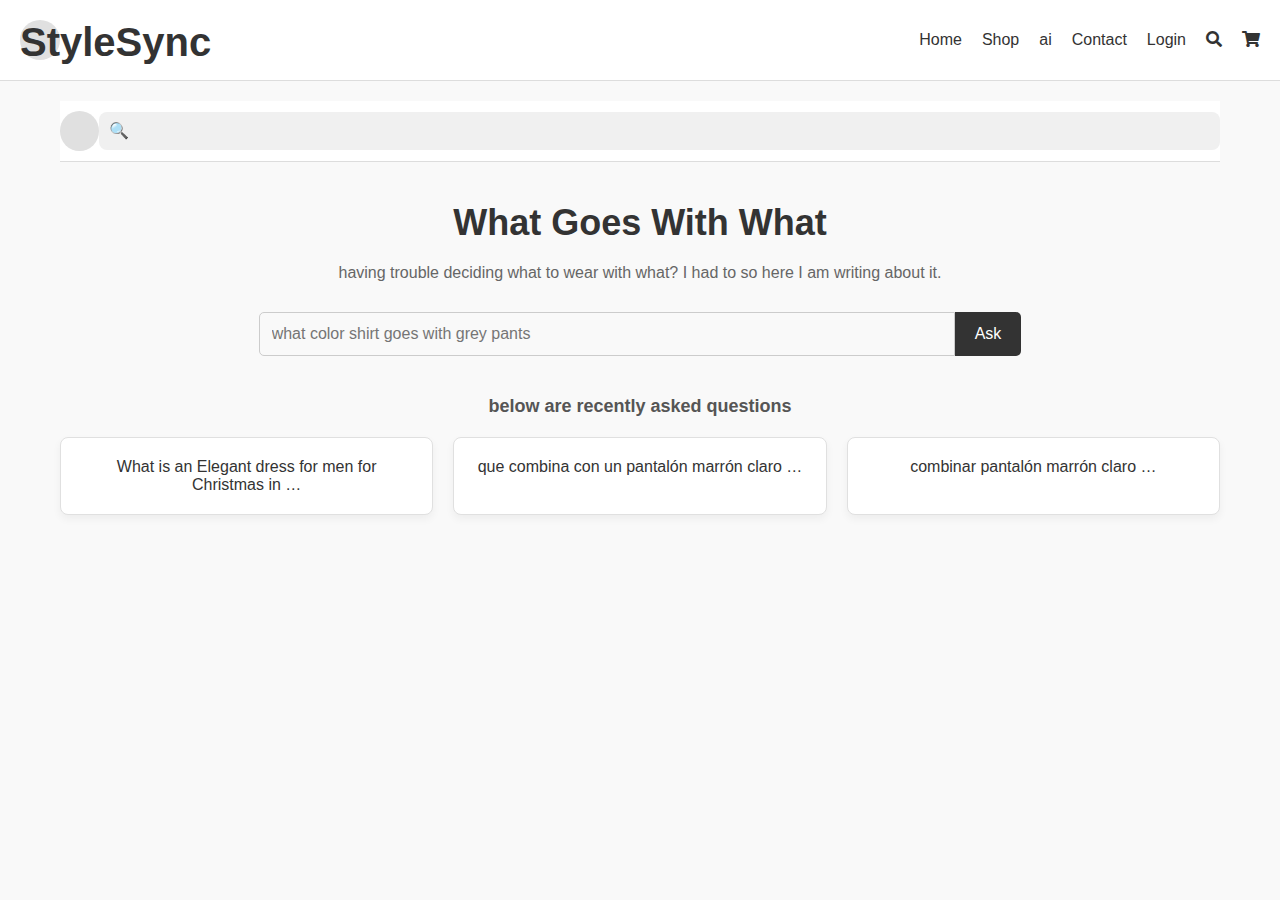
<file: chatbot.html>
<!DOCTYPE html>
<html lang="en">
<head>
  <meta charset="UTF-8">
  <meta name="viewport" content="width=device-width, initial-scale=1.0">
  <title>What Goes With What</title>

  <link rel="stylesheet" href="chatbot.css">
  <link rel="stylesheet" href="style.css">
  <link href="https://use.fontawesome.com/releases/v5.0.1/css/all.css" rel="stylesheet">

  
</head>
<body>
   <!-- Header Section -->
   <header>
    <div class="header-container">
        <div class="logo">
            <h1>StyleSync</h1>
        </div>
        <nav>
            <ul>
                <li><a href="index.html">Home</a></li>
                <li><a href="shopping.html">Shop</a></li>
                <li><a href="aicust.html">ai</a></li>
                <li><a href="contact.html">Contact</a></li>
                <li><a href="login.html">Login</a></li>
                <li><a href="#"><i class="fas fa-search"></i></a></li>
                <li><a href="cart.html"><i class="fas fa-shopping-cart"></i></a></li>
            </ul>
        </nav>
    </div>
</header>

  <div class="container">
    <header class="header">
      <div class="logo"></div>
      <input type="text" class="search-icon" placeholder="🔍">
    </header>

    <main class="main-content">
      <h1 class="title">What Goes With What</h1>
      <p class="subtitle">having trouble deciding what to wear with what? I had to so here I am writing about it.</p>

      <div class="search-box">
        <input type="text" class="search-input" placeholder="what color shirt goes with grey pants">
        <button class="search-button">Ask</button>
      </div>

      <h3 class="recent-title">below are recently asked questions</h3>

      <div class="questions-grid">
        <div class="question-card">What is an Elegant dress for men for Christmas in …</div>
        <div class="question-card">que combina con un pantalón marrón claro …</div>
        <div class="question-card">combinar pantalón marrón claro …</div>
      </div>
    </main>
  </div>
</body>
</html>
</file>
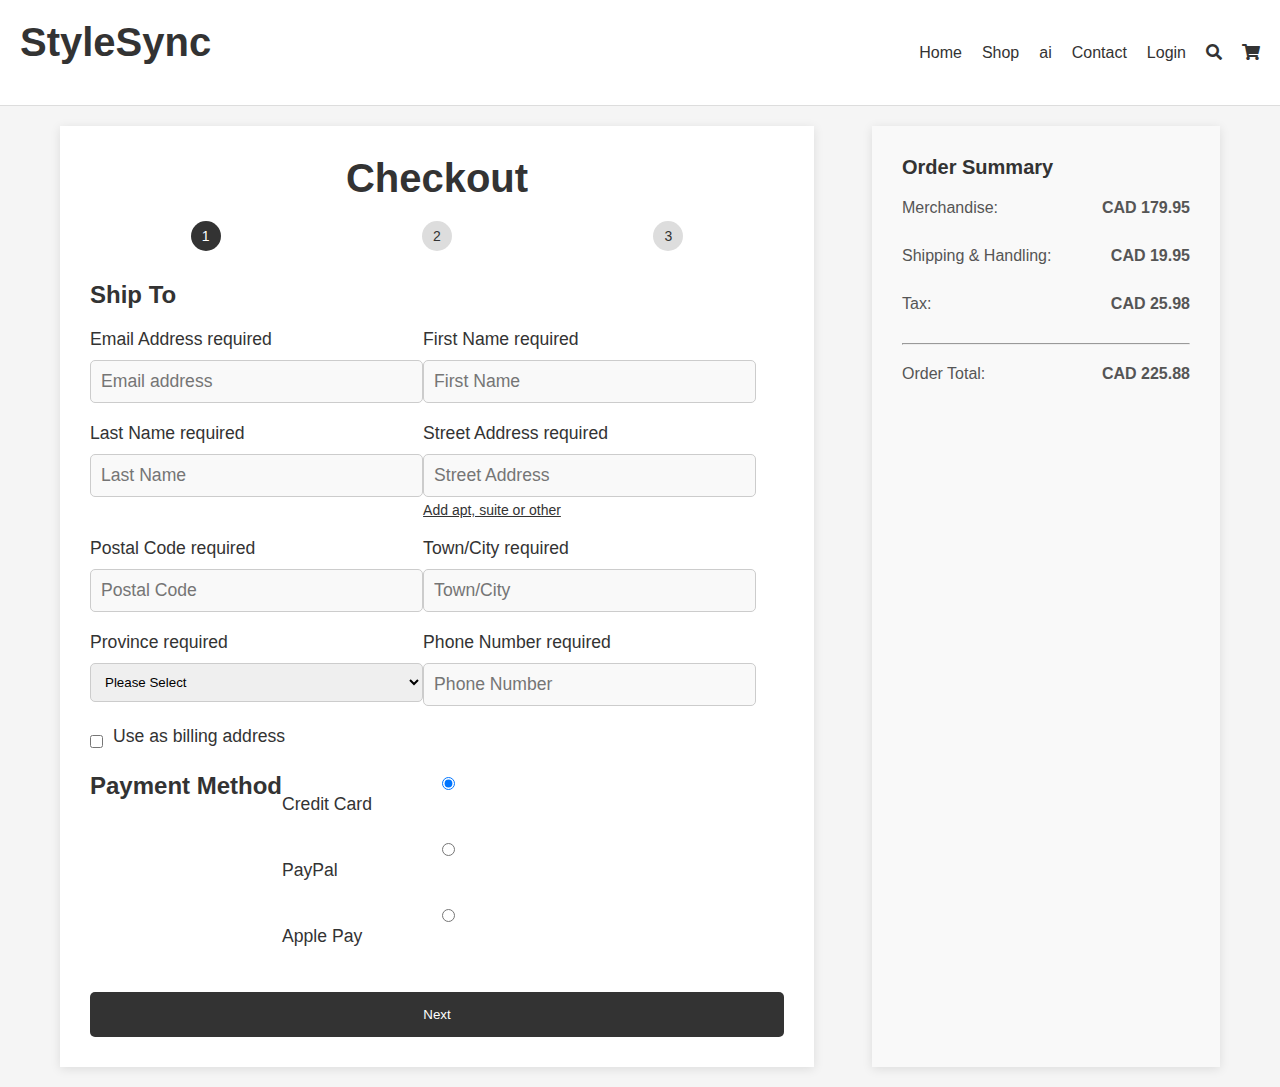
<file: checkout.html>
<!DOCTYPE html>
<html lang="en">
<head>
  <meta charset="UTF-8">
  <meta name="viewport" content="width=device-width, initial-scale=1.0">
  <title>Checkout Page</title>

  <link rel="stylesheet" href="address.css">
  <link rel="stylesheet" href="style.css">
  <link href="https://use.fontawesome.com/releases/v5.0.1/css/all.css" rel="stylesheet">

</head>
<body>
   <!-- Header Section -->
   <header>
    <div class="header-container">
        <div class="logo">
            <h1>StyleSync</h1>
        </div>
        <nav>
            <ul>
                <li><a href="index.html">Home</a></li>
                <li><a href="shopping.html">Shop</a></li>
                <li><a href="aicust.html">ai</a></li>
                <li><a href="contact.html">Contact</a></li>
                <li><a href="login.html">Login</a></li>
                <li><a href="#"><i class="fas fa-search"></i></a></li>
                <li><a href="cart.html"><i class="fas fa-shopping-cart"></i></a></li>
            </ul>
        </nav>
    </div>
</header>

  <div class="checkout-container">
    <!-- Left side - Shipping and Billing Details -->
    <div class="checkout-details">
      <h1>Checkout</h1>
      <div class="progress-bar">
        <div class="step active">1</div>
        <div class="step">2</div>
        <div class="step">3</div>
      </div>
      <h2>Ship To</h2>
      <form action="#" method="POST" class="checkout-form">
        <div class="form-group">
          <label for="email">Email Address <span class="required">required</span></label>
          <input type="email" id="email" name="email" placeholder="Email address" required>
        </div>

        <div class="form-group">
          <label for="first-name">First Name <span class="required">required</span></label>
          <input type="text" id="first-name" name="first-name" placeholder="First Name" required>
        </div>

        <div class="form-group">
          <label for="last-name">Last Name <span class="required">required</span></label>
          <input type="text" id="last-name" name="last-name" placeholder="Last Name" required>
        </div>

        <div class="form-group">
          <label for="address">Street Address <span class="required">required</span></label>
          <input type="text" id="address" name="address" placeholder="Street Address" required>
          <a href="#">Add apt, suite or other</a>
        </div>

        <div class="form-group">
          <label for="postal-code">Postal Code <span class="required">required</span></label>
          <input type="text" id="postal-code" name="postal-code" placeholder="Postal Code" required>
        </div>

        <div class="form-group">
          <label for="city">Town/City <span class="required">required</span></label>
          <input type="text" id="city" name="city" placeholder="Town/City" required>
        </div>

        <div class="form-group">
          <label for="province">Province <span class="required">required</span></label>
          <select id="province" name="province" required>
            <option value="">Please Select</option>
            <option value="province1">Province 1</option>
            <option value="province2">Province 2</option>
            <!-- Add more options as needed -->
          </select>
        </div>

        <div class="form-group">
          <label for="phone">Phone Number <span class="required">required</span></label>
          <input type="tel" id="phone" name="phone" placeholder="Phone Number" required>
        </div>

        <div class="form-group checkbox-group">
          <input type="checkbox" id="billing-address" name="billing-address">
          <label for="billing-address">Use as billing address</label>
        </div>

        <h2>Payment Method</h2>
        <div class="form-group">
          <input type="radio" id="credit-card" name="payment-method" value="credit-card" checked>
          <label for="credit-card">Credit Card</label><br>
          
          <input type="radio" id="paypal" name="payment-method" value="paypal">
          <label for="paypal">PayPal</label><br>

          <input type="radio" id="apple-pay" name="payment-method" value="apple-pay">
          <label for="apple-pay">Apple Pay</label>
        </div>

        <button type="submit" class="submit-btn">Next</button>
      </form>
    </div>

    <!-- Right side - Order Summary -->
    <div class="order-summary">
      <h2>Order Summary</h2>
      <div class="summary-details">
        <p>Merchandise: <span class="price">CAD 179.95</span></p>
        <p>Shipping & Handling: <span class="price">CAD 19.95</span></p>
        <p>Tax: <span class="price">CAD 25.98</span></p>
        <hr>
        <p class="total">Order Total: <span class="price">CAD 225.88</span></p>
      </div>
    </div>
  </div>
</body>
</html>
</file>
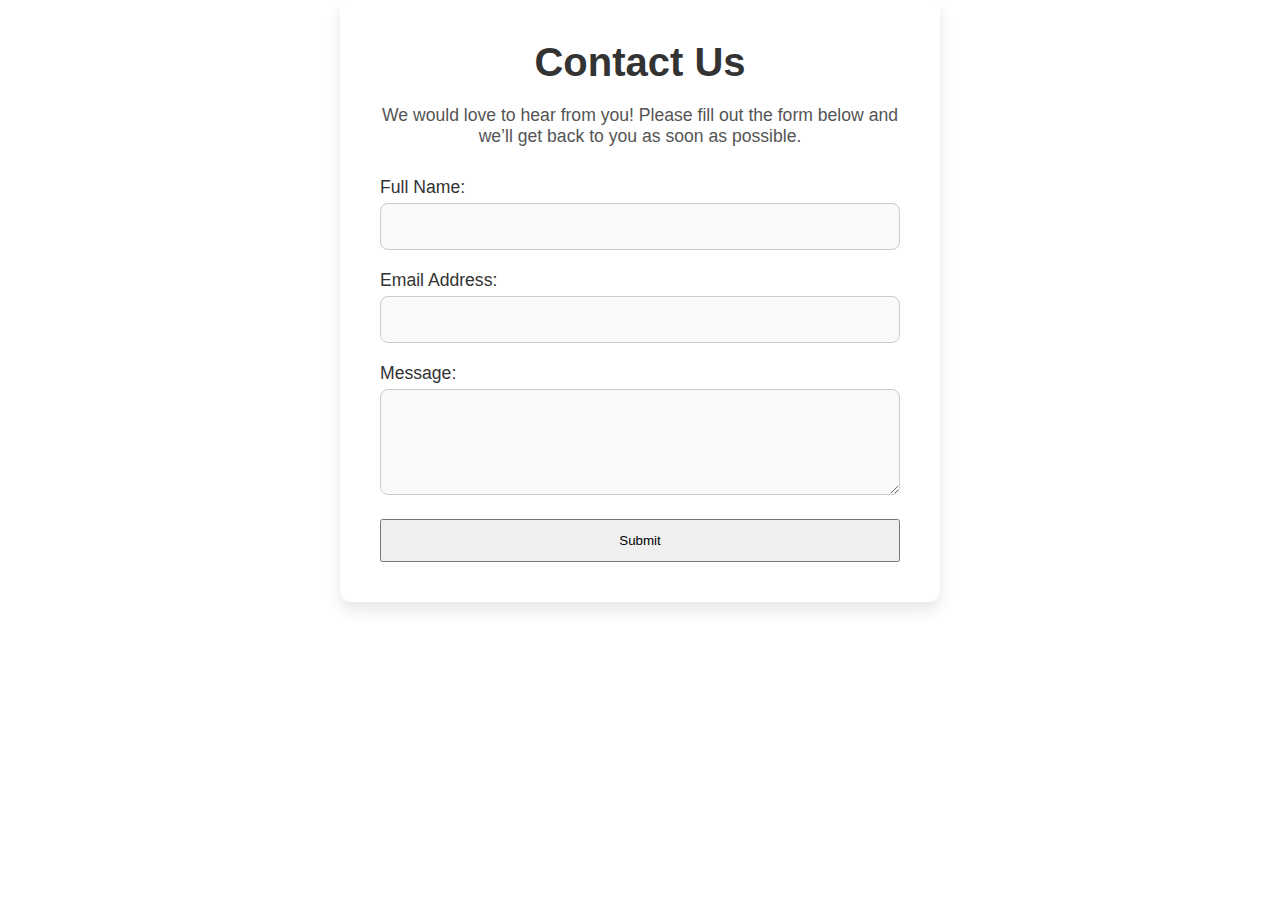
<file: contact.html>
<!DOCTYPE html>
<html lang="en">
<head>
    <meta charset="UTF-8">
    <meta name="viewport" content="width=device-width, initial-scale=1.0">
    <title>Contact Us</title>
    <link rel="stylesheet" href="style.css">
    <link href="https://use.fontawesome.com/releases/v5.0.1/css/all.css" rel="stylesheet">

</head>
<body>
    <div class="contact-container">
        <h1>Contact Us</h1>
        <p>We would love to hear from you! Please fill out the form below and we’ll get back to you as soon as possible.</p>

        <form action="#" method="POST" class="contact-form">
            <div class="form-group">
                <label for="name">Full Name:</label>
                <input type="text" id="name" name="name" required>
            </div>

            <div class="form-group">
                <label for="email">Email Address:</label>
                <input type="email" id="email" name="email" required>
            </div>

            <div class="form-group">
                <label for="message">Message:</label>
                <textarea id="message" name="message" rows="5" required></textarea>
            </div>

            <button type="submit" class="btn-submit">Submit</button>
        </form>
    </div>
</body>
</html>
</file>
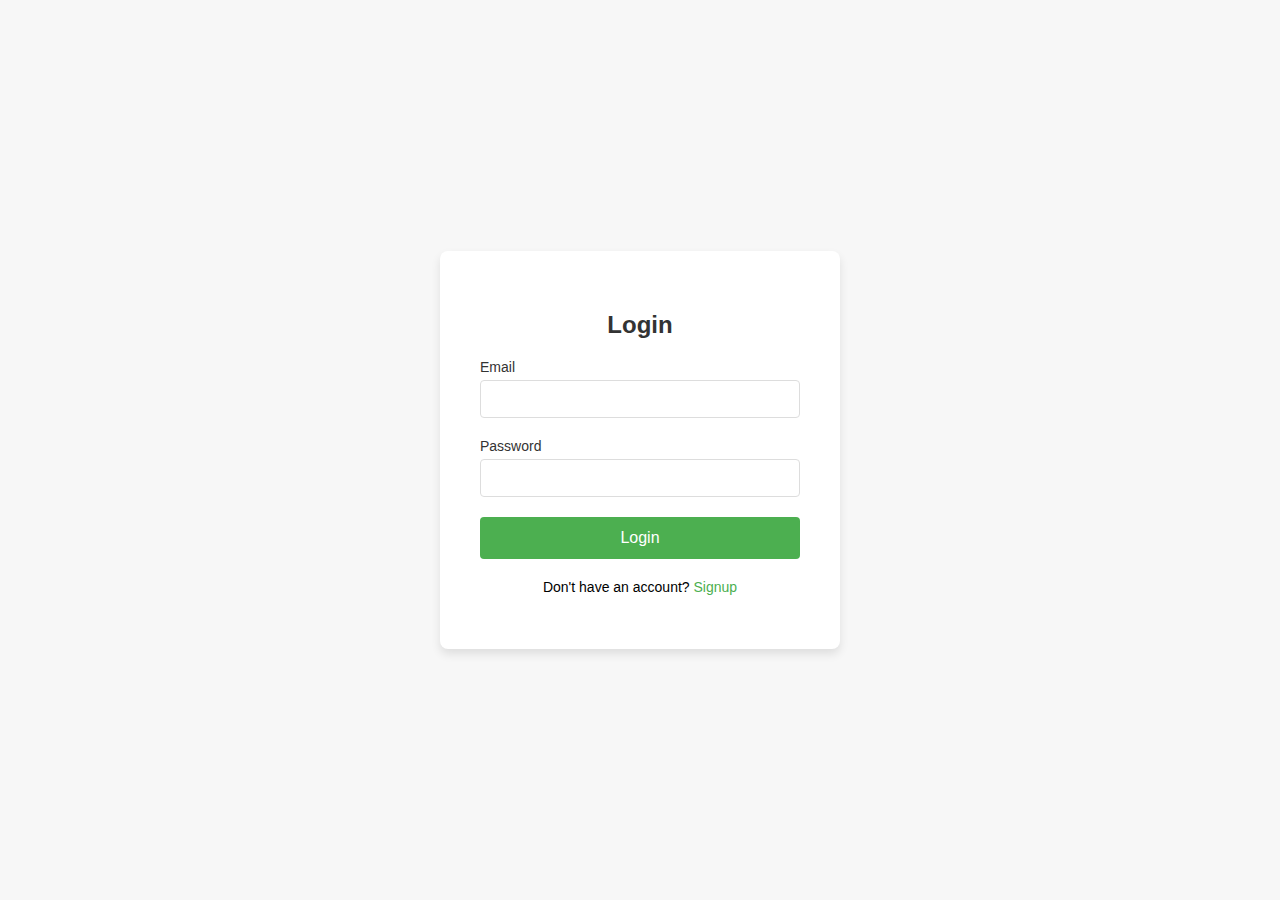
<file: login.html>
<!DOCTYPE html>
<html lang="en">
<head>
    <meta charset="UTF-8">
    <meta name="viewport" content="width=device-width, initial-scale=1.0">
    <title>Login</title>
  
    <link rel="stylesheet" href="signin.css">
    <!--<link rel="stylesheet" href="style.css"> -->
    <link href="https://use.fontawesome.com/releases/v5.0.1/css/all.css" rel="stylesheet">

</head>
<body>
 <!-- Header Section -->


    <div class="container">
        <div class="form-box">
            <h2>Login</h2>
            <form action="#">
                <div class="input-group">
                    <label for="email">Email</label>
                    <input type="email" id="email" required>
                </div>
                <div class="input-group">
                    <label for="password">Password</label>
                    <input type="password" id="password" required>
                </div>
                <div class="input-group">
                    <button type="submit" class="btn">Login</button>
                </div>
                <div class="signup-link">
                    <p>Don't have an account? <a href="signup.html">Signup</a></p>
                </div>
            </form>
        </div>
    </div>

</body>
</html>
</file>
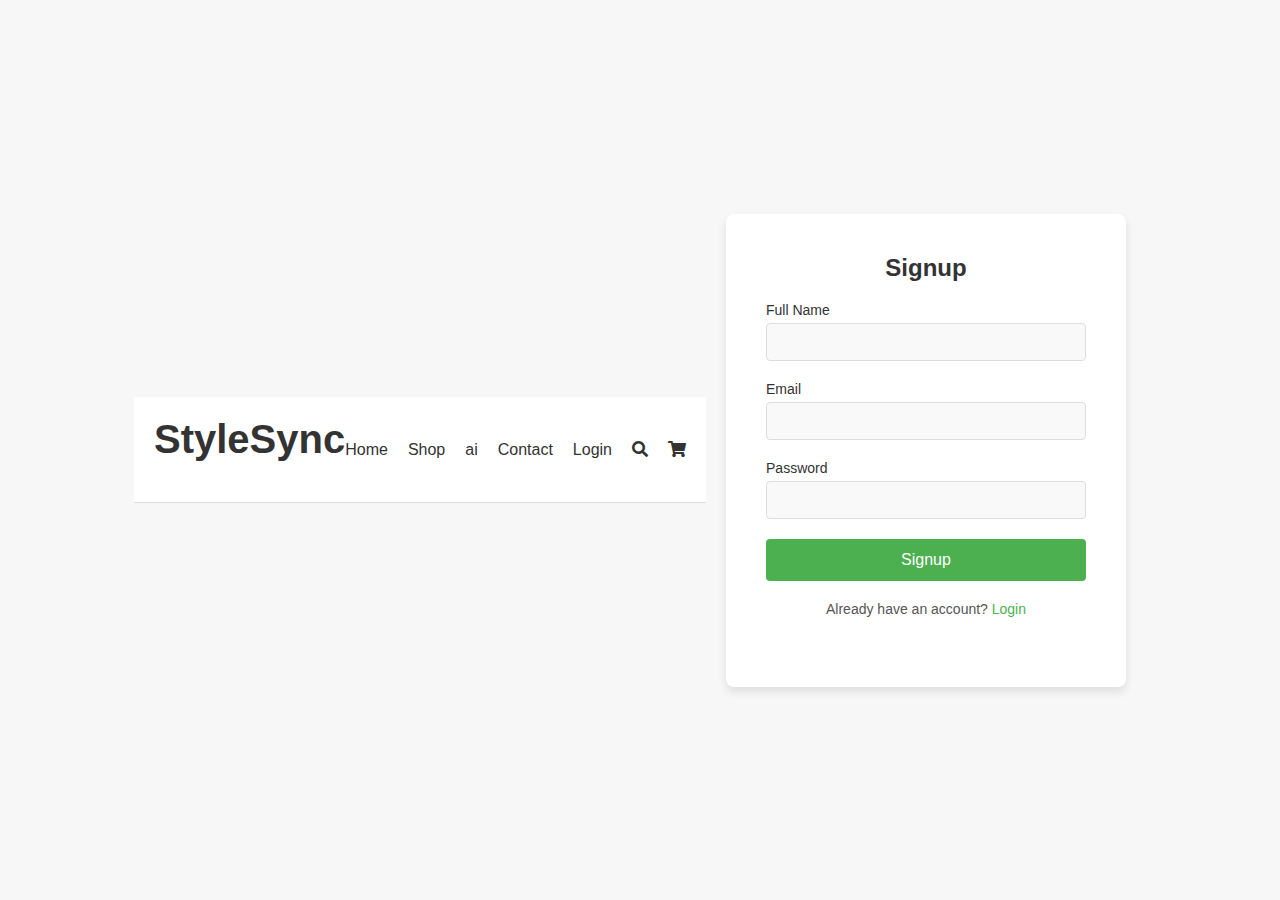
<file: signup.html>
<!DOCTYPE html>
<html lang="en">
<head>
    <meta charset="UTF-8">
    <meta name="viewport" content="width=device-width, initial-scale=1.0">
    <title>Signup</title>
 
    <link rel="stylesheet" href="signin.css">
    <link rel="stylesheet" href="style.css">
    <link href="https://use.fontawesome.com/releases/v5.0.1/css/all.css" rel="stylesheet">

</head>
<body>
 <!-- Header Section -->
 <header>
    <div class="header-container">
        <div class="logo">
            <h1>StyleSync</h1>
        </div>
        <nav>
            <ul>
                <li><a href="index.html">Home</a></li>
                <li><a href="shopping.html">Shop</a></li>
                <li><a href="aicust.html">ai</a></li>
                <li><a href="contact.html">Contact</a></li>
                <li><a href="login.html">Login</a></li>
                <li><a href="#"><i class="fas fa-search"></i></a></li>
                <li><a href="cart.html"><i class="fas fa-shopping-cart"></i></a></li>
            </ul>
        </nav>
    </div>
</header>

    <div class="container">
        <div class="form-box">
            <h2>Signup</h2>
            <form action="#">
                <div class="input-group">
                    <label for="name">Full Name</label>
                    <input type="text" id="name" required>
                </div>
                <div class="input-group">
                    <label for="email">Email</label>
                    <input type="email" id="email" required>
                </div>
                <div class="input-group">
                    <label for="password">Password</label>
                    <input type="password" id="password" required>
                </div>
                <div class="input-group">
                    <button type="submit" class="btn">Signup</button>
                </div>
                <div class="signup-link">
                    <p>Already have an account? <a href="login.html">Login</a></p>
                </div>
            </form>
        </div>
    </div>

</body>
</html>
</file>
<file: chatbot.css>
* {
    margin: 0;
    padding: 0;
    box-sizing: border-box;
  }
  
  body {
    font-family: Arial, sans-serif;
    background-color: #F9F9F9;
    color: #333;
  }
  
  .container {
    width: 100%;
    max-width: 1200px;
    margin: 0 auto;
    padding: 20px;
  }
  
  .header {
    display: flex;
    justify-content: space-between;
    align-items: center;
    padding: 10px 0;
  }
  
  .logo {
    width: 40px;
    height: 40px;
    background-color: #E0E0E0;
    border-radius: 50%;
  }
  
  .search-icon {
    border: none;
    padding: 10px;
    font-size: 16px;
    border-radius: 8px;
    background-color: #F0F0F0;
  }
  
  .main-content {
    text-align: center;
    margin-top: 40px;
  }
  
  .title {
    font-size: 36px;
    font-weight: bold;
    color: #333;
  }
  
  .subtitle {
    font-size: 16px;
    color: #666;
    margin-top: 10px;
  }
  
  .search-box {
    display: flex;
    justify-content: center;
    margin-top: 20px;
  }
  
  .search-input {
    width: 60%;
    padding: 12px;
    font-size: 16px;
    border: 1px solid #ccc;
    border-radius: 5px 0 0 5px;
    outline: none;
  }
  
  .search-button {
    padding: 12px 20px;
    background-color: #333;
    color: #fff;
    border: none;
    font-size: 16px;
    border-radius: 0 5px 5px 0;
    cursor: pointer;
  }
  
  .recent-title {
    margin-top: 40px;
    font-size: 18px;
    color: #555;
  }
  
  .questions-grid {
    display: grid;
    grid-template-columns: repeat(3, 1fr);
    gap: 20px;
    margin-top: 20px;
  }
  
  .question-card {
    background-color: #FFF;
    padding: 20px;
    border: 1px solid #E0E0E0;
    border-radius: 8px;
    font-size: 16px;
    color: #333;
    box-shadow: 0 4px 8px rgba(0, 0, 0, 0.05);
  }
</file>
<file: style.css>
* {
    margin: 0;
    padding: 0;
    box-sizing: border-box;
}

body {
    font-family: Arial, sans-serif;
    color: #333;
}

/* Header */
header {
    background-color: #fff;
    padding: 20px;
    border-bottom: 1px solid #ddd;
}

.header-container {
    display: flex;
    justify-content: space-between;
    align-items: center;
}

nav ul {
    list-style: none;
    display: flex;
    gap: 20px;
}

nav ul li {
    display: inline;
}

nav ul li a {
    text-decoration: none;
    color: #333;
}

nav ul li a:hover {
    color: #555;
}


/* Shop Section */
.shop-section {
    width: 100%;
    margin-bottom: 40px;
}



.products {
    display: grid;
    grid-template-columns: repeat(auto-fit, minmax(250px, 1fr));
    gap: 20px;
    padding: 40px;
    max-width: 1200px;
    width: 100%;
}

.product-card {
    background-color: white;
    padding: 20px;
    border-radius: 12px;
    box-shadow: 0 8px 16px rgba(0, 0, 0, 0.1);
    text-align: center;
    transition: transform 0.3s ease, box-shadow 0.3s ease;
    overflow: hidden;
    position: relative;
}

.product-card img {
    width: 100%;
    max-height: 200px;
    object-fit: contain;
    margin-bottom: 15px;
    transition: transform 0.3s ease;
}

.product-card:hover img {
    transform: scale(1.05);
}

.product-card h3 {
    font-size: 1.5em;
    color: #333;
    margin-bottom: 10px;
    font-weight: 500;
}

.product-card .price {
    font-size: 1.3em;
    color: #007bff;
    margin-bottom: 20px;
    font-weight: 600;
}

.btn-add-cart {
    background-color: #007bff;
    color: white;
    border: none;
    padding: 12px 20px;
    font-size: 1.1em;
    cursor: pointer;
    border-radius: 8px;
    font-weight: 600;
    transition: background-color 0.3s ease;
    position: absolute;
    bottom: 20px;
    left: 50%;
    transform: translateX(-50%);
    width: calc(100% - 40px);
}

.btn-add-cart:hover {
    background-color: #0056b3;
}

.product-card:hover {
    transform: translateY(-5px);
    box-shadow: 0 12px 20px rgba(0, 0, 0, 0.15);
}

/* Contact Section */
.contact-section {
    width: 100%;
}

.contact-container {
    background-color: #fff;
    padding: 40px;
    border-radius: 12px;
    box-shadow: 0 8px 16px rgba(0, 0, 0, 0.1);
    max-width: 600px;
    width: 100%;
    margin: 0 auto;
}

h1 {
    font-size: 2.5em;
    color: #333;
    margin-bottom: 20px;
    text-align: center;
    font-weight: 600;
}

p {
    text-align: center;
    color: #555;
    margin-bottom: 30px;
    font-size: 1.1em;
}

.contact-form {
    display: flex;
    flex-direction: column;
}

.form-group {
    margin-bottom: 20px;
    position: relative;
}

label {
    font-size: 1.1em;
    color: #333;
    margin-bottom: 5px;
    display: block;
    font-weight: 500;
}

input, textarea {
    width: 100%;
    padding: 12px 15px;
    font-size: 1.1em;
    border-radius: 8px;
    border: 1px solid #ccc;
    transition: all 0.3s ease;
    background-color: #f9f9f9;
}

input:focus, textarea:focus {
    outline: none;
    border-color: #007bff;
    background-color: #fff;
    box-shadow: 0 0 5px rgba(0, 123, 255, 0.2);
}

textarea {
    resize: vertical;
}

.btn-submit {
    padding: 12px 20px;
   
}
</file>
<file: address.css>
* {
    box-sizing: border-box;
    margin: 0;
    padding: 0;
  }
  
  body {
    font-family: Arial, sans-serif;
    background-color: #f5f5f5;
    color: #333;
  }
  
  .checkout-container {
    display: flex;
    justify-content: space-between;
    padding: 20px;
    max-width: 1200px;
    margin: 0 auto;
  }
  
  .checkout-details {
    background-color: #fff;
    padding: 30px;
    width: 65%;
    box-shadow: 0 2px 10px rgba(0, 0, 0, 0.1);
  }
  
  .order-summary {
    background-color: #f9f9f9;
    padding: 30px;
    width: 30%;
    box-shadow: 0 2px 10px rgba(0, 0, 0, 0.1);
  }
  
  h1, h2 {
    margin-bottom: 20px;
  }
  
  form {
    display: flex;
    flex-wrap: wrap;
  }
  
  .form-group {
    width: 48%;
    margin-bottom: 20px;
  }
  
  .form-group input,
  .form-group select {
    width: 100%;
    padding: 10px;
    margin-top: 5px;
    border: 1px solid #ccc;
    border-radius: 5px;
  }
  
  .form-group a {
    color: #333;
    font-size: 14px;
    text-decoration: underline;
    display: block;
    margin-top: 5px;
  }
  
  .checkbox-group {
    display: flex;
    align-items: center;
    width: 100%;
  }
  
  .checkbox-group input {
    width: auto;
    margin-right: 10px;
  }
  
  button.submit-btn {
    background-color: #333;
    color: #fff;
    padding: 15px 30px;
    border: none;
    border-radius: 5px;
    cursor: pointer;
    width: 100%;
    margin-top: 20px;
  }
  
  button.submit-btn:hover {
    background-color: #555;
  }
  
  .order-summary h2 {
    font-size: 20px;
  }
  
  .summary-details p {
    display: flex;
    justify-content: space-between;
    font-size: 16px;
  }
  
  .summary-details .price {
    font-weight: bold;
  }
  
  .summary-details hr {
    margin: 20px 0;
  }
  
  .total {
    font-size: 18px;
  }
  
  .progress-bar {
    display: flex;
    justify-content: space-around;
    margin-bottom: 30px;
  }
  
  .step {
    width: 30px;
    height: 30px;
    background-color: #ddd;
    border-radius: 50%;
    display: flex;
    justify-content: center;
    align-items: center;
    font-size: 14px;
  }
  
  .step.active {
    background-color: #333;
    color: #fff;
  }
  
  @media screen and (max-width: 768px) {
    .checkout-container {
      flex-direction: column;
    }
  
    .checkout-details,
    .order-summary {
      width: 100%;
      margin-bottom: 20px;
    }
  
    .form-group {
      width: 100%;
    }
  }
</file>
<file: signin.css>
/* General Styles */
body {
    font-family: 'Arial', sans-serif;
    background-color: #f7f7f7;
    display: flex;
    justify-content: center;
    align-items: center;
    height: 100vh;
    margin: 0;
}

.container {
    width: 100%;
    max-width: 400px;
    margin: 20px;
}

.form-box {
    background-color: #fff;
    padding: 40px;
    box-shadow: 0 5px 10px rgba(0, 0, 0, 0.1);
    border-radius: 8px;
}

h2 {
    text-align: center;
    margin-bottom: 20px;
    color: #333;
}

.input-group {
    margin-bottom: 20px;
}

.input-group label {
    display: block;
    font-size: 14px;
    margin-bottom: 5px;
    color: #333;
}

.input-group input {
    width: 100%;
    padding: 10px;
    border: 1px solid #ddd;
    border-radius: 4px;
    box-sizing: border-box;
    font-size: 14px;
}

.btn {
    width: 100%;
    padding: 12px;
    background-color: #4CAF50;
    color: #fff;
    border: none;
    border-radius: 4px;
    cursor: pointer;
    font-size: 16px;
    transition: background-color 0.3s ease;
}

.btn:hover {
    background-color: #45a049;
}

.signup-link {
    text-align: center;
    margin-top: 15px;
}

.signup-link p {
    font-size: 14px;
}

.signup-link a {
    color: #4CAF50;
    text-decoration: none;
}

.signup-link a:hover {
    text-decoration: underline;
}
</file>
